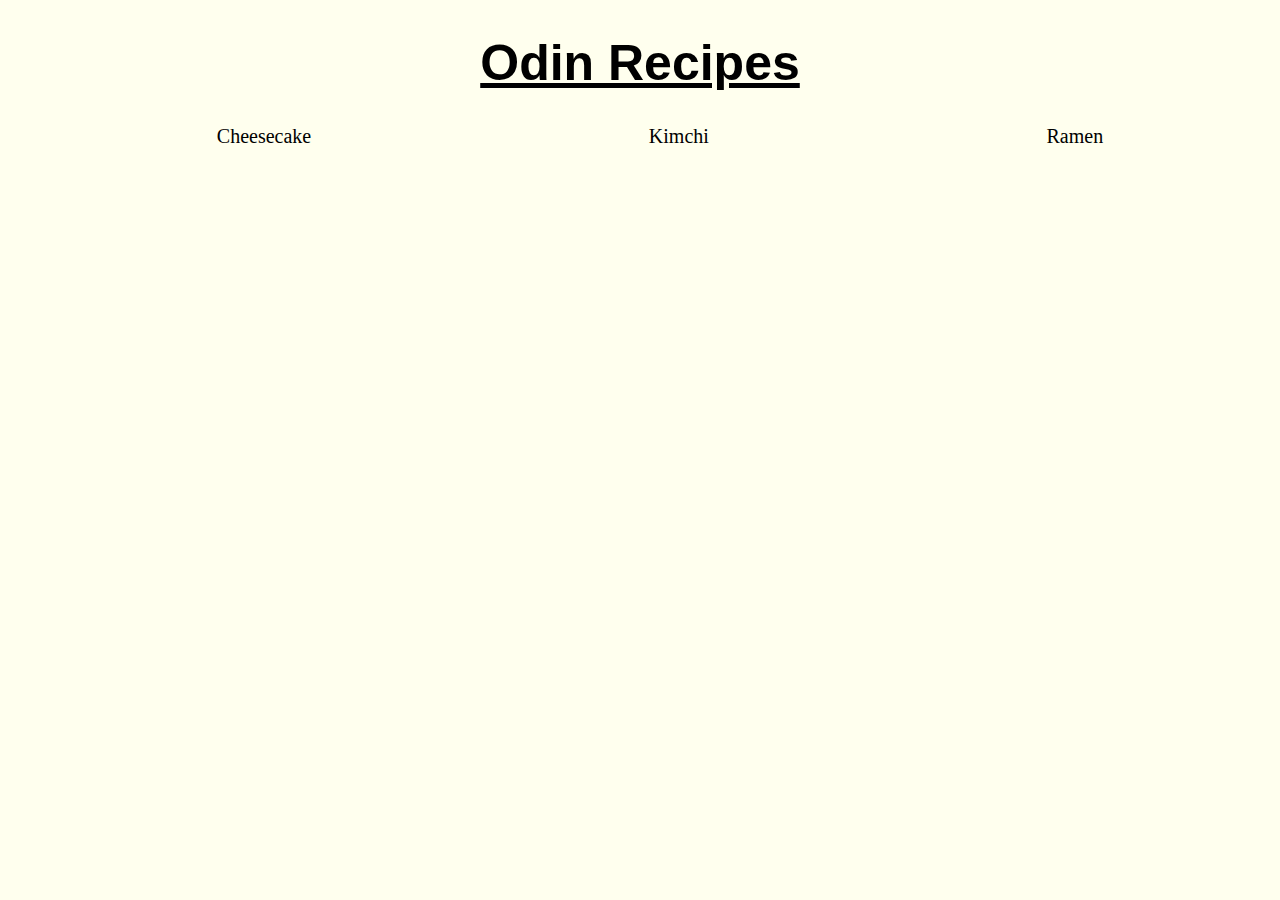
<file: Foundations/Projects/OdinRecipes/index.html>
<!DOCTYPE html>
<html>
    <head>
        <meta charset="utf-8">
        <link rel="stylesheet" href="styles.css">
        <title>Odin Recipes</title>
    </head>
    <body>
        <h1>Odin Recipes</h1>
       <ul> 
           <li><a href="recipes/cheesecake.html">Cheesecake</a></li>
       <li><a href="recipes/kimchi.html">Kimchi</a></li>
       <li><a href="recipes/ramen.html">Ramen</a></li>
    </ul>
    </body>
</html>
</file>
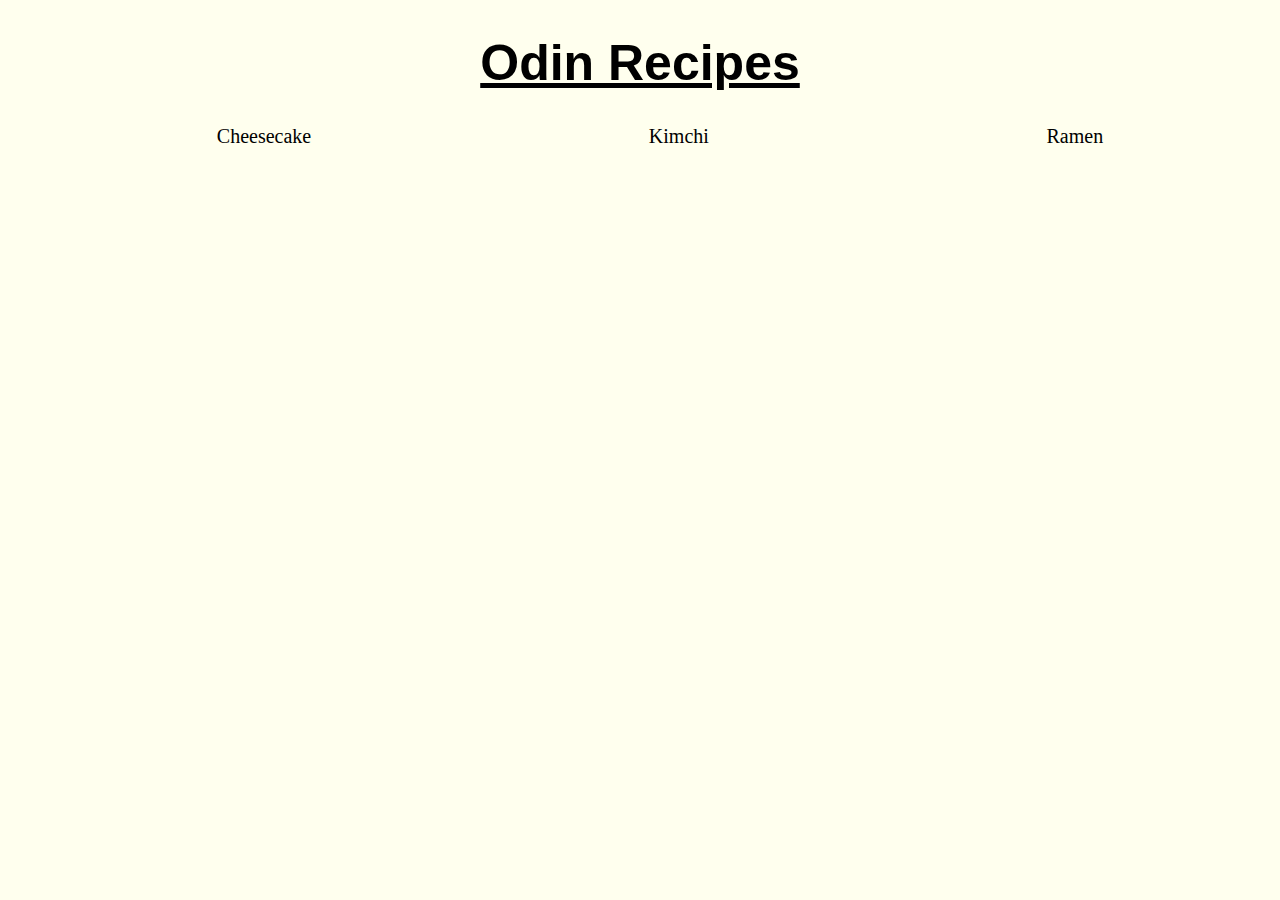
<file: Foundations/Projects/OdinRecipes/odin-recipes-main/odin-recipes-main/index.html>
<!DOCTYPE html>
<html>
    <head>
        <meta charset="utf-8">
        <link rel="stylesheet" href="styles.css">
        <title>Odin Recipes</title>
    </head>
    <body>
        <h1>Odin Recipes</h1>
       <ul> 
           <li><a href="recipes/cheesecake.html">Cheesecake</a></li>
       <li><a href="recipes/kimchi.html">Kimchi</a></li>
       <li><a href="recipes/ramen.html">Ramen</a></li>
    </ul>
    </body>
</html>
</file>
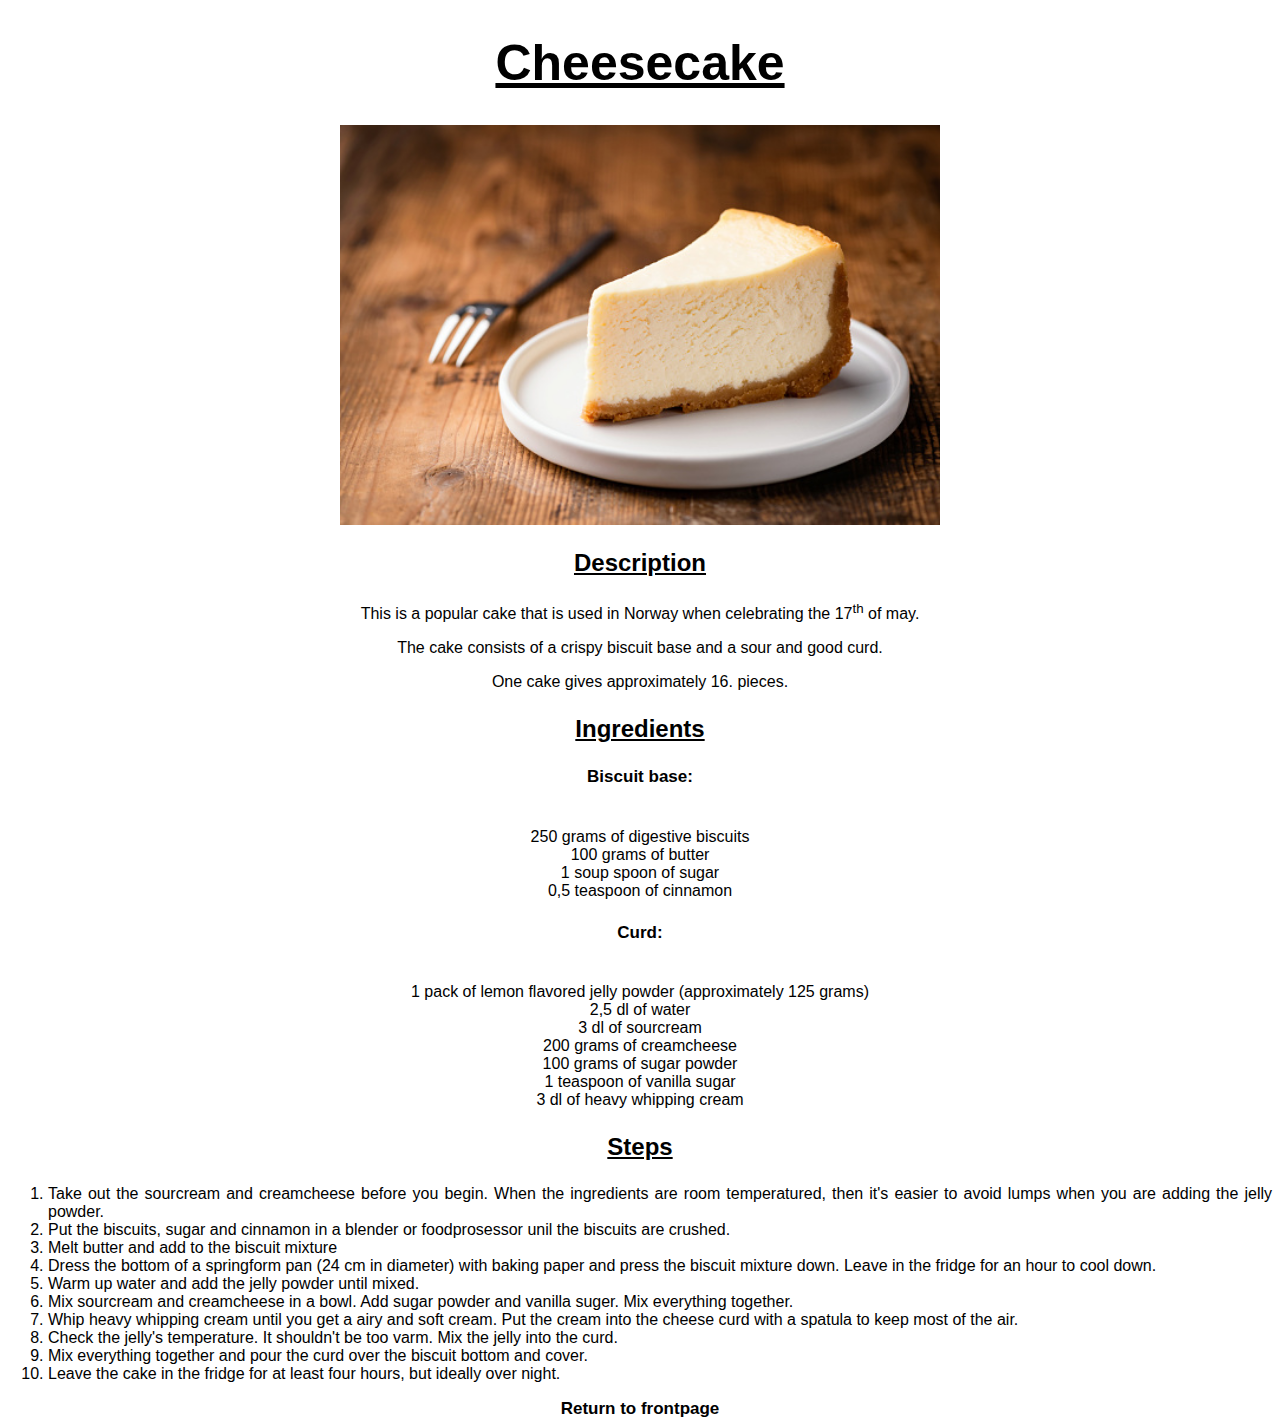
<file: Foundations/Projects/OdinRecipes/odin-recipes-main/odin-recipes-main/recipes/cheesecake.html>
<!DOCTYPE html>
<html>
    <head>
        <meta charset="utf-8">
        <link rel="stylesheet" href="./style.css">
        <title>Cheesecake</title>
    </head>
    <body>
        <h1>Cheesecake</h1>
        <img src="./images/cheesecake.jpg">
        <div class="content"> 
            <h3>Description</h3>
        <p>
            This is a popular cake that is used in Norway when celebrating
            the 17<sup>th</sup> of may. </p>
            <p>The cake consists of a crispy biscuit base and a sour and good curd.</p>
            <p>One cake gives approximately 16. pieces.</p>
        <h3>Ingredients</h3>
        <h4>Biscuit base:</h4>
        <ul>
           <li>250 grams of digestive biscuits</li>
           <li>100 grams of butter</li>
           <li>1 soup spoon of sugar</li>
           <li>0,5 teaspoon of cinnamon</li>
        </ul>
        <h4>Curd:</h4>
        <ul>
            <li>1 pack of lemon flavored jelly powder (approximately 125 grams)</li>
            <li>2,5 dl of water</li>
            <li>3 dl of sourcream</li>
            <li>200 grams of creamcheese</li>
            <li>100 grams of sugar powder</li>
            <li>1 teaspoon of vanilla sugar</li>
            <li>3 dl of heavy whipping cream</li>
        </ul>
        <h3>Steps</h3>
        <ol>
            <li>Take out the sourcream and creamcheese before you begin.
                When the ingredients are room temperatured, 
                then it's easier to avoid lumps when you are adding the jelly powder.
            </li>
            <li>Put the biscuits, sugar and cinnamon in a blender or foodprosessor unil
                the biscuits are crushed. 
            </li>
            <li>Melt butter and add to the biscuit mixture</li>
            <li>Dress the bottom of a springform pan (24 cm in diameter) with baking
                 paper and press the biscuit mixture down. Leave in the fridge for 
                an hour to cool down. </li>
                <li>Warm up water and add the jelly powder until mixed.</li>
                <li>Mix sourcream and creamcheese in a bowl. Add sugar powder and vanilla suger.
                    Mix everything together. 
                </li>
                <li>Whip heavy whipping cream until you get a airy and soft cream. 
                    Put the cream into the cheese curd with a spatula to keep most of the air. 
                </li>
                <li>Check the jelly's temperature. It shouldn't be too varm. Mix the 
                    jelly into the curd.
                </li>
                <li>Mix everything together and pour the curd over the biscuit bottom and cover.</li>
                <li>Leave the  cake in the fridge for at least four hours, but ideally over night.</li>

        </ol>
        <a href="../index.html">Return to frontpage</a>
    </div>
    </body>
</html>
</file>
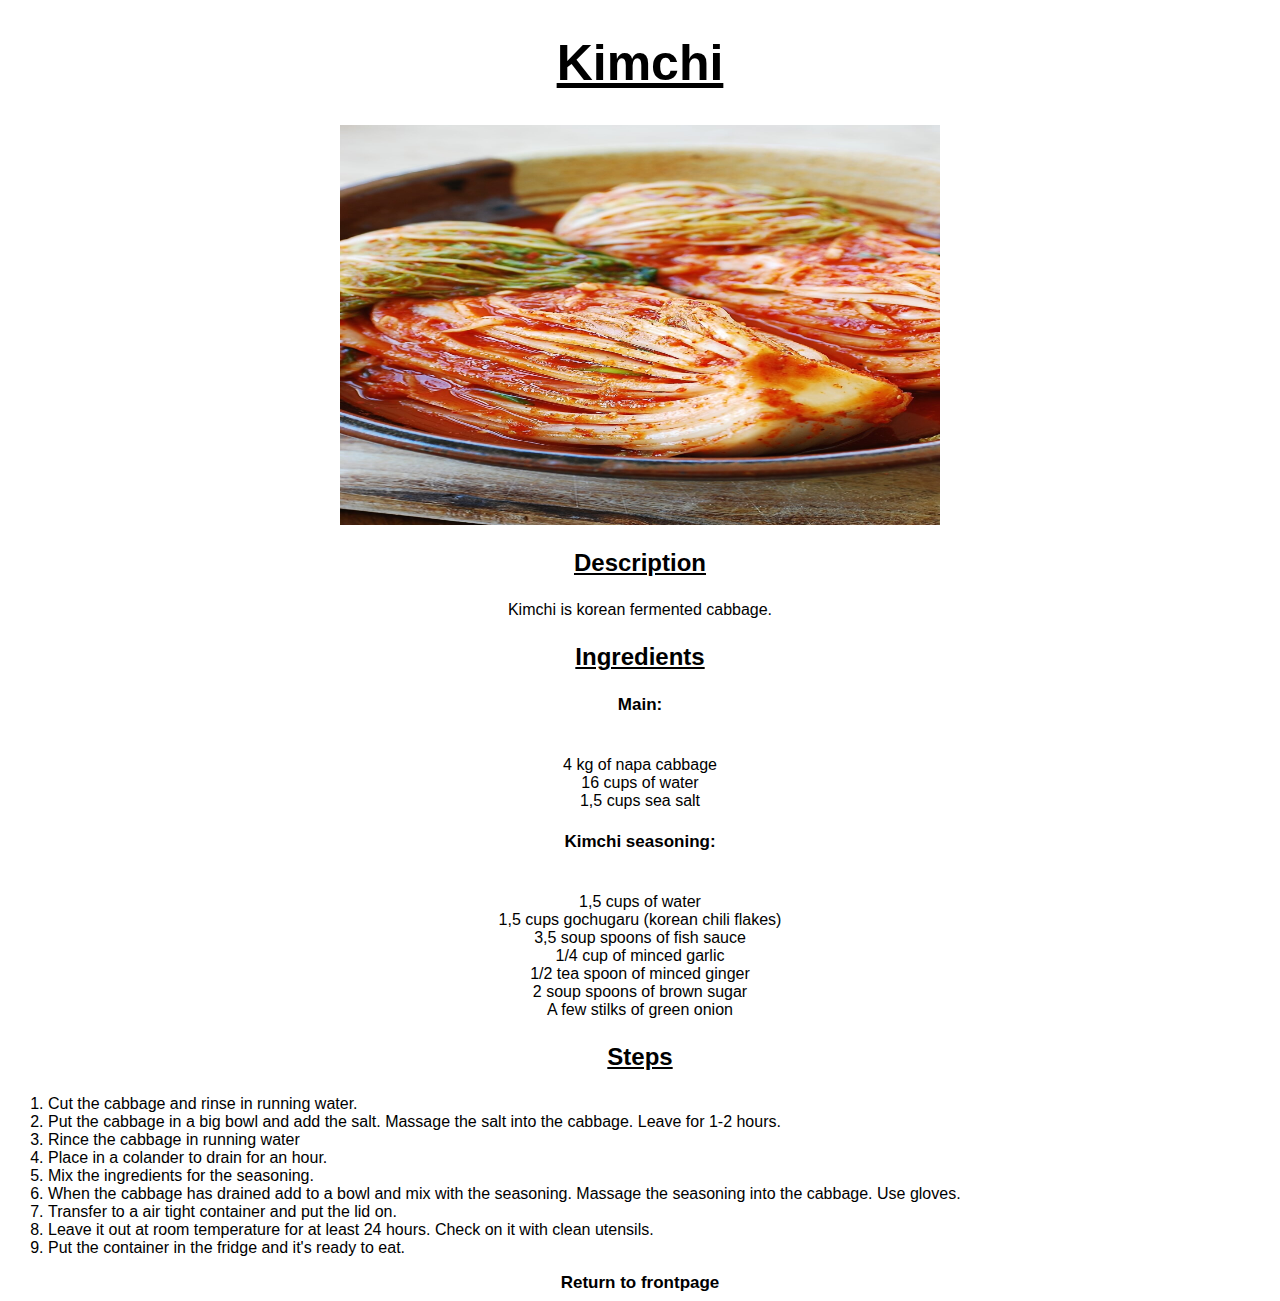
<file: Foundations/Projects/OdinRecipes/odin-recipes-main/odin-recipes-main/recipes/kimchi.html>
<!DOCTYPE html>
<html>
    <head>
        <meta charset="utf-8">
        <link rel="stylesheet" href="./style.css">
        <title>Kimchi</title>
    </head>
    <body>
        <h1>Kimchi</h1>
        <img src="images/kimchi.jpg">
        <div class="content">
        <h3>Description</h3>
        <p>
            Kimchi is korean fermented cabbage. </p>
        <h3>Ingredients</h3>
        <h4>Main:</h4>
        <ul>
           <li>4 kg of napa cabbage</li>
           <li>16 cups of water</li>
           <li>1,5 cups sea salt</li>
        </ul>
        <h4>Kimchi seasoning:</h4>
        <ul>
            <li>1,5 cups of water</li>
            <li>1,5 cups gochugaru (korean chili flakes)</li>
            <li>3,5 soup spoons of fish sauce</li>
            <li>1/4 cup of minced garlic</li>
            <li>1/2 tea spoon of minced ginger</li>
            <li>2 soup spoons of brown sugar</li>
            <li>A few stilks of green onion</li>
        </ul>
        <h3>Steps</h3>
        <ol>
            <li>Cut the cabbage and rinse in running water. </li>
            <li>Put the cabbage in a big bowl and add the salt. Massage the salt into the cabbage. Leave for 1-2 hours.  
            </li>
            <li>Rince the cabbage in running water</li>
            <li>Place in a colander to drain for an hour. </li>
                <li>Mix the ingredients for the seasoning.</li>
                <li>When the cabbage has drained add to a bowl and mix with the seasoning. Massage the seasoning into the cabbage. Use gloves. 
                </li>
                <li>Transfer to a air tight container and put the lid on. 
                </li>
                <li>Leave it out at room temperature for at least 24 hours. Check on it with clean utensils.
                </li>
                <li>Put the container in the fridge and it's ready to eat.</li>

        </ol>
        <a href="../index.html">Return to frontpage</a>
        </div>
    </body>
</html>
</file>
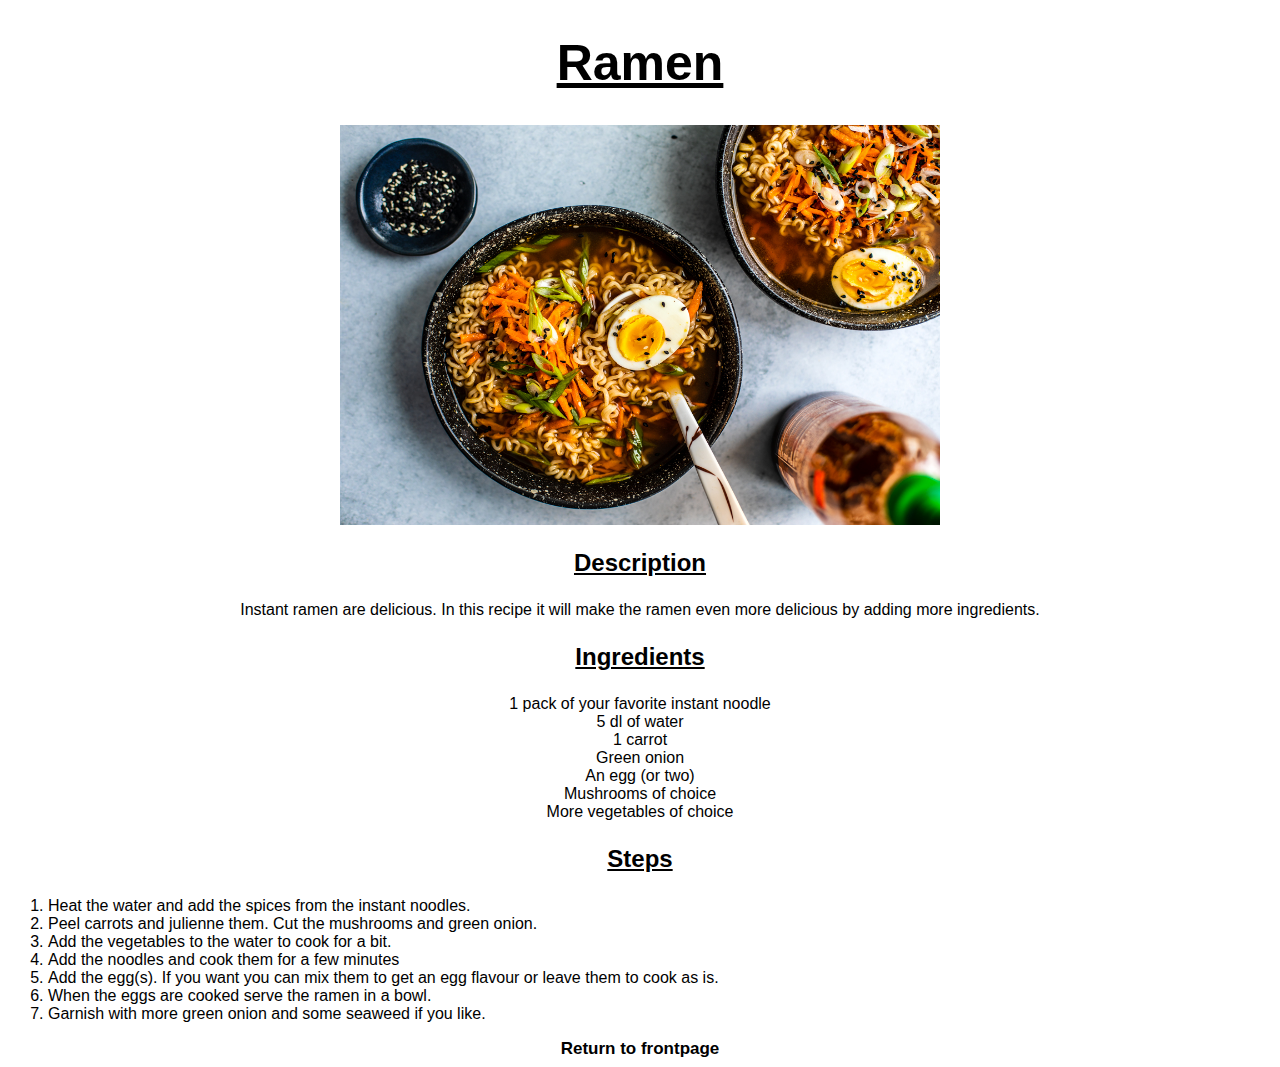
<file: Foundations/Projects/OdinRecipes/odin-recipes-main/odin-recipes-main/recipes/ramen.html>
<!DOCTYPE html>
<html>
    <head>
        <meta charset="utf-8">
        <link rel="stylesheet" href="./style.css">
        <title>Ramen</title>
    </head>
    <body>
        <h1>Ramen</h1>
        <img src="images/ramen.jpg">
        <div class="content">
        <h3>Description</h3>
        <p>
            Instant ramen are delicious. In this recipe it will make the ramen even more delicious by adding more ingredients. </p>
        <h3>Ingredients</h3>
           <li>1 pack of your favorite instant noodle</li>
           <li>5 dl of water</li>
           <li>1 carrot</li>
           <li>Green onion</li>
           <li>An egg (or two)</li>
           <li>Mushrooms of choice</li>
           <li>More vegetables of choice</li>
        </ul>
        <h3>Steps</h3>
        <ol>
            <li>Heat the water and add the spices from the instant noodles. </li>
            <li>Peel carrots and julienne them. Cut the mushrooms and green onion.   
            </li>
            <li>Add the vegetables to the water to cook for a bit.</li>
            <li>Add the noodles and cook them for a few minutes </li>
                <li>Add the egg(s). If you want you can mix them to get an egg flavour or leave them to cook as is. </li>
                <li>When the eggs are cooked serve the ramen in a bowl. 
                </li>
                <li>Garnish with more green onion and some seaweed if you like. 
                </li>
        </ol>
        <a href="../index.html">Return to frontpage</a>
        </div>
    </body>
</html>
</file>
<file: Foundations/Projects/OdinRecipes/styles.css>
body {
    background-color: rgb(255, 255, 238);
}
h1 {
    text-align: center;
    font-family:'Lucida Sans', 'Lucida Sans Regular', 'Lucida Grande', 'Lucida Sans Unicode', Geneva, Verdana, sans-serif;
    font-size: 50px;
    text-decoration: underline black;
}
ul {
   font-size: 20px;
    display: flex;
    justify-content: space-around;
} 
li {
   display: inline; 
}
a {
    color: black;
    text-decoration: none;
}
a:hover {
    color: blue;
}
</file>
<file: Foundations/Projects/OdinRecipes/odin-recipes-main/odin-recipes-main/styles.css>
body {
    background-color: rgb(255, 255, 238);
}
h1 {
    text-align: center;
    font-family:'Lucida Sans', 'Lucida Sans Regular', 'Lucida Grande', 'Lucida Sans Unicode', Geneva, Verdana, sans-serif;
    font-size: 50px;
    text-decoration: underline black;
}
ul {
   font-size: 20px;
    display: flex;
    justify-content: space-around;
} 
li {
   display: inline; 
}
a {
    color: black;
    text-decoration: none;
}
a:hover {
    color: blue;
}
</file>
<file: Foundations/Projects/OdinRecipes/odin-recipes-main/odin-recipes-main/recipes/style.css>
body {
    background-color; rgb(255, 255, 238);
    font-family: 'Lucida Sans', 'Lucida Sans Regular', 'Lucida Grande', 'Lucida Sans Unicode', Geneva, Verdana, sans-serif;
}
h1 {
    text-align: center;
    font-size: 50px;
    text-decoration: underline black;
}
img {
    width: 600px;
    height: 400px;
    display: block;
    margin-left: auto;
    margin-right: auto;
}
h3 {
    font-size: 24px;
    text-decoration: underline black;
}
h4 {
    font-size: 17px;
}
ul {
    display: inline;
}
ol {
    text-align: justify;

}
.content {
    text-align: center;
}
a {
    color: black;
    text-decoration: none;
    font-size: 17px;
    font-weight: bold;
}
a:hover {
    color: blue;
}
</file>
